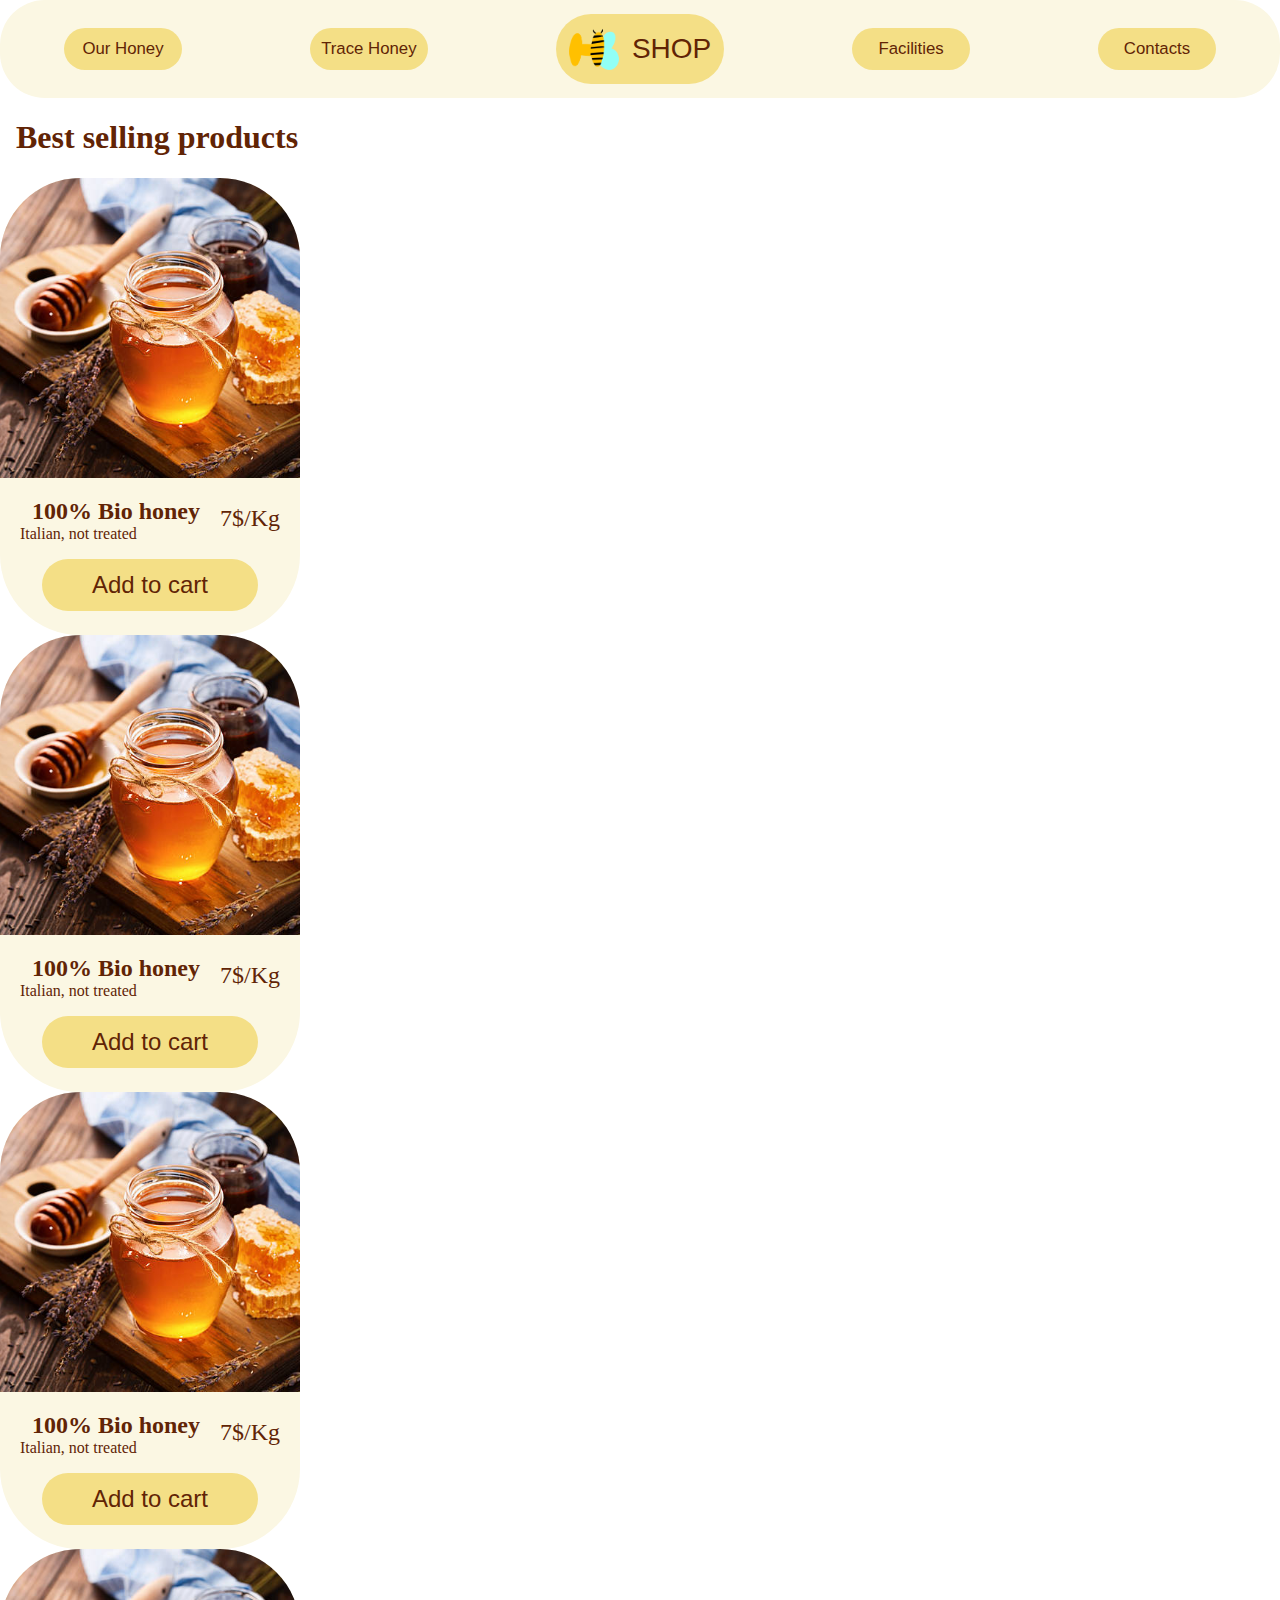
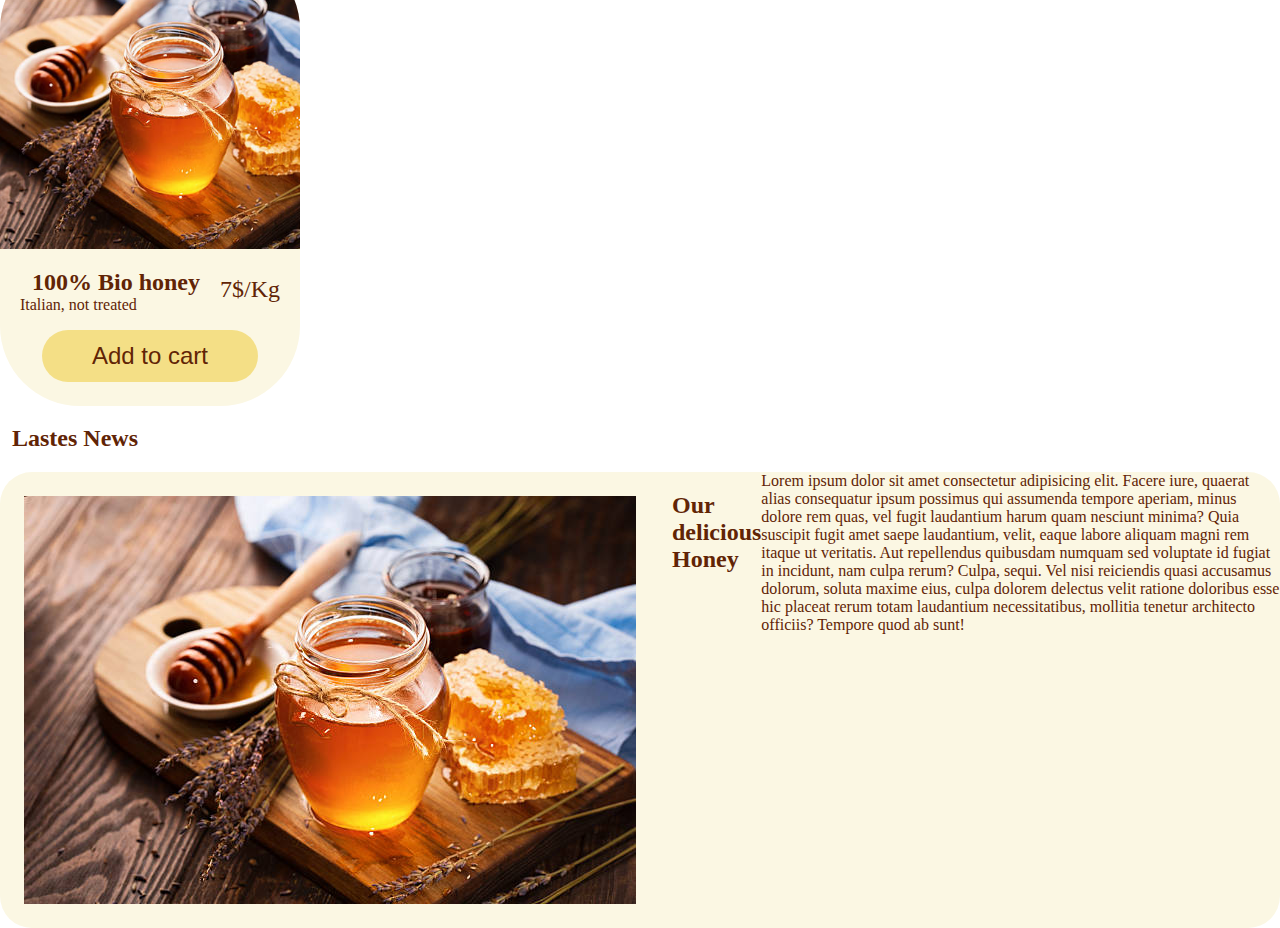
<file: index.html>
<!DOCTYPE html>
<html lang="en">
  <head>
    <meta charset="UTF-8" />
    <meta name="viewport" content="width=device-width, initial-scale=1.0" />
    <link rel="stylesheet" href="./assets/css/card.css" />
    <link rel="stylesheet" href="./assets/css/flexarticle.css" />
    <link rel="stylesheet" href="./assets/css/navigation.css" />
    <link rel="stylesheet" href="./assets/css/style.css" />

    <title>Document</title>
  </head>
  <body>
    <header>
      <nav>
        <div class="navigation">
          <button>Our Honey</button>
          <button>Trace Honey</button>
          <button id="home"><img src="./assets/imgs/logo.png" alt="" />SHOP</button>
          <button>Facilities</button>
          <button>Contacts</button>
        </div>
      </nav>
    </header>
    <h1>Best selling products</h1>
    <div class="cards">
      <div class="card">
        <img class="cover narrow" src="./assets/imgs/honey.jpg" alt="MDN Logo" />
        <div class="info">
          <div>
            <h2>100% Bio honey</h2>
            <p>Italian, not treated</p>
          </div>
          <p>7$/Kg</p>
        </div>
        <button>Add to cart</button>
      </div>
      <div class="card">
        <img class="cover narrow" src="./assets/imgs/honey.jpg" alt="MDN Logo" />
        <div class="info">
          <div>
            <h2>100% Bio honey</h2>
            <p>Italian, not treated</p>
          </div>
          <p>7$/Kg</p>
        </div>
        <button>Add to cart</button>
      </div>
      <div class="card">
        <img class="cover narrow" src="./assets/imgs/honey.jpg" alt="MDN Logo" />
        <div class="info">
          <div>
            <h2>100% Bio honey</h2>
            <p>Italian, not treated</p>
          </div>
          <p>7$/Kg</p>
        </div>
        <button>Add to cart</button>
      </div>
      <div class="card">
        <img class="cover narrow" src="./assets/imgs/honey.jpg" alt="MDN Logo" />
        <div class="info">
          <div>
            <h2>100% Bio honey</h2>
            <p>Italian, not treated</p>
          </div>
          <p>7$/Kg</p>
        </div>
        <button>Add to cart</button>
      </div>
    </div>

    <h2>Lastes News</h2>

    <div class="article-flex">
      <img src="./assets/imgs/honey.jpg" alt="" />
      <h2>Our delicious Honey</h2>
      <p>
        Lorem ipsum dolor sit amet consectetur adipisicing elit. Facere iure, quaerat alias consequatur ipsum possimus
        qui assumenda tempore aperiam, minus dolore rem quas, vel fugit laudantium harum quam nesciunt minima? Quia
        suscipit fugit amet saepe laudantium, velit, eaque labore aliquam magni rem itaque ut veritatis. Aut repellendus
        quibusdam numquam sed voluptate id fugiat in incidunt, nam culpa rerum? Culpa, sequi. Vel nisi reiciendis quasi
        accusamus dolorum, soluta maxime eius, culpa dolorem delectus velit ratione doloribus esse hic placeat rerum
        totam laudantium necessitatibus, mollitia tenetur architecto officiis? Tempore quod ab sunt!
      </p>
    </div>
  </body>
</html>
</file>
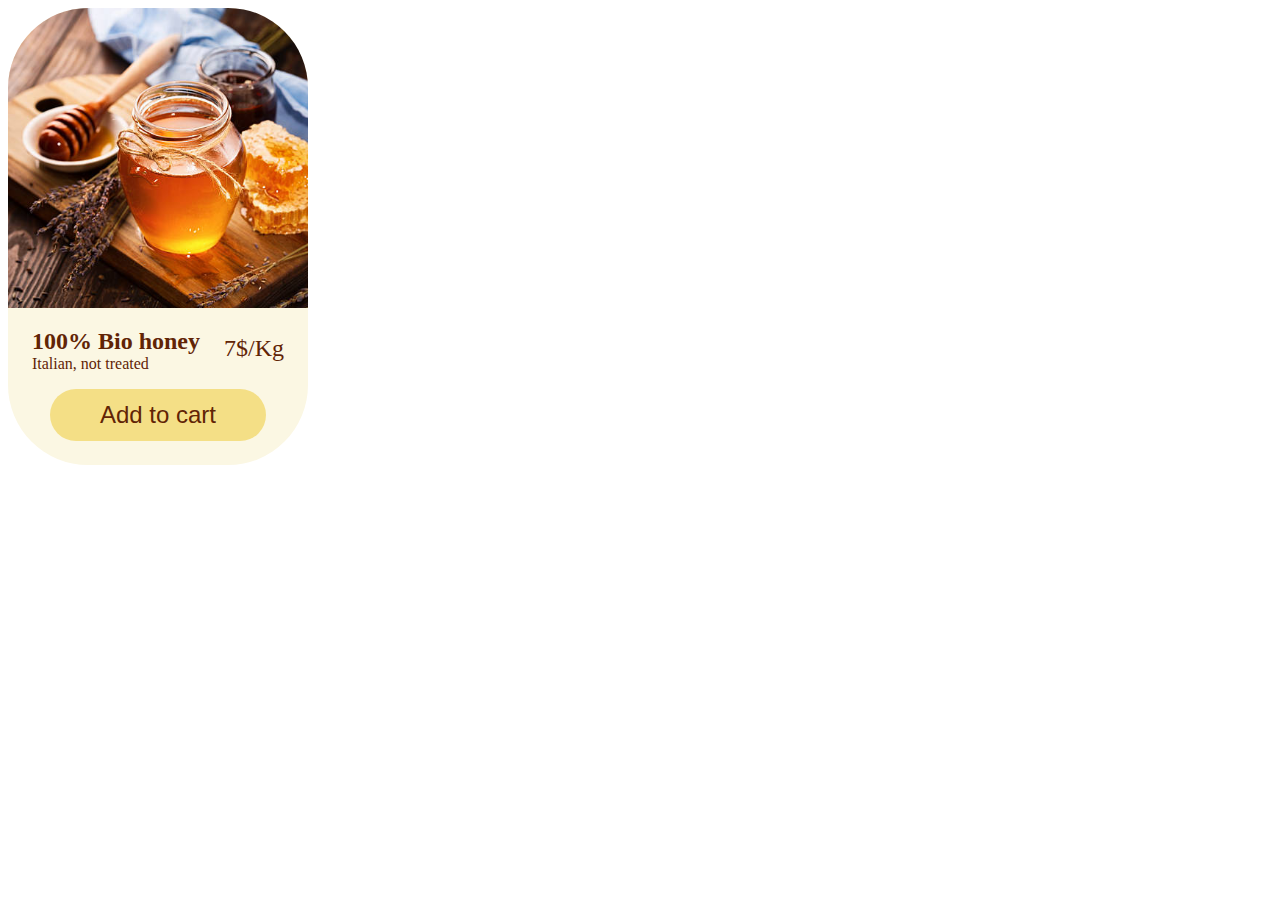
<file: card.html>
<!DOCTYPE html>
<html lang="en">
  <head>
    <meta charset="UTF-8" />
    <meta name="viewport" content="width=device-width, initial-scale=1.0" />
    <link rel="stylesheet" href="./assets/css/card.css" />
    <title>Document</title>
  </head>
  <body>
    <div class="card">
      <img class="cover narrow" src="./assets/imgs/honey.jpg" alt="MDN Logo" />
      <div class="info">
        <div>
          <h2>100% Bio honey</h2>
          <p>Italian, not treated</p>
        </div>
        <p>7$/Kg</p>
      </div>
      <button>Add to cart</button>
    </div>
  </body>
</html>
</file>
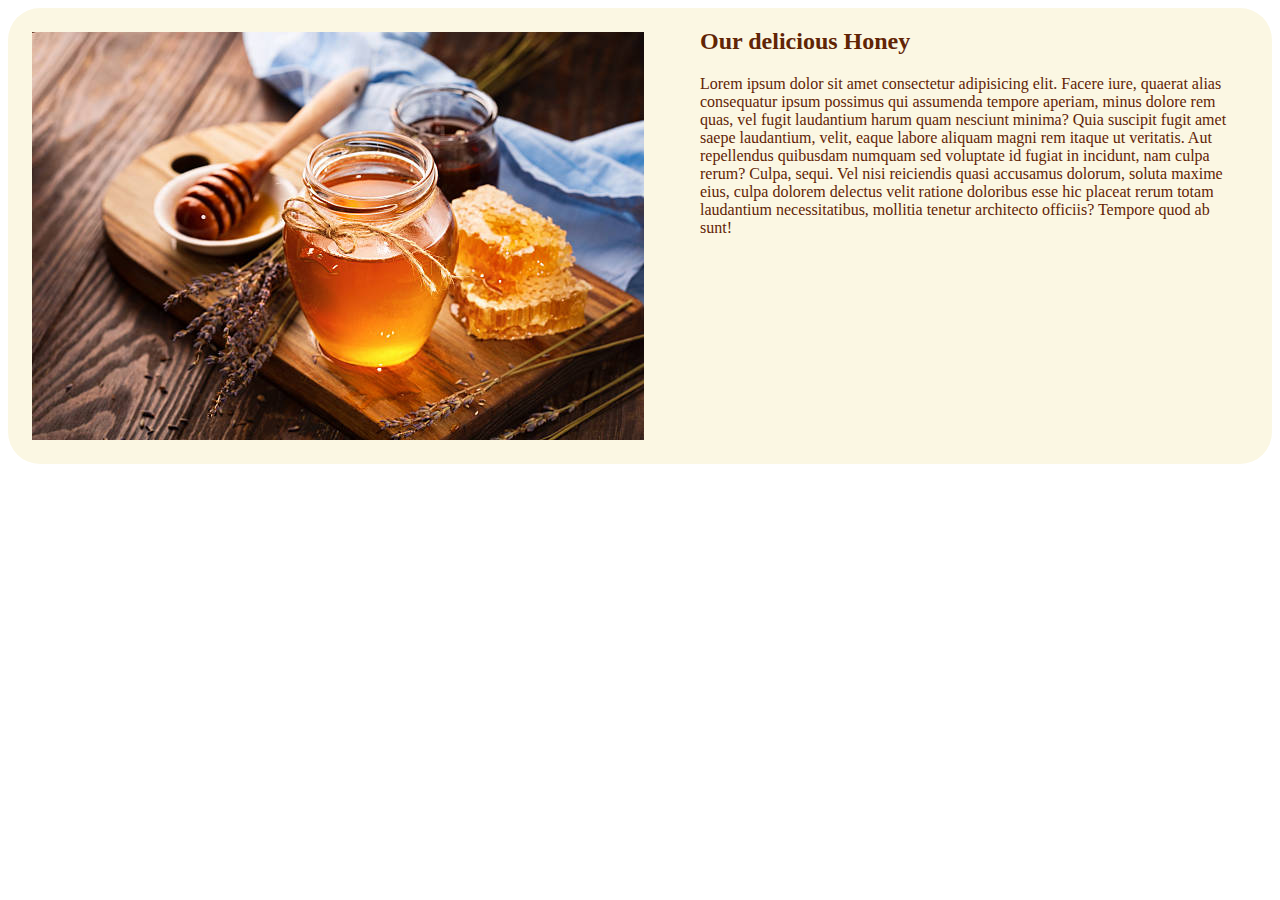
<file: flexiblearticle.html>
<!DOCTYPE html>
<html lang="en">
  <head>
    <meta charset="UTF-8" />
    <meta name="viewport" content="width=device-width, initial-scale=1.0" />
    <link rel="stylesheet" href="./assets/css/flexarticle.css" />
    <title>Document</title>
  </head>
  <body>
    <div class="article-flex">
      <img src="./assets/imgs/honey.jpg" alt="" />
      <div>
        <h2>Our delicious Honey</h2>
        <p>
          Lorem ipsum dolor sit amet consectetur adipisicing elit. Facere iure, quaerat alias consequatur ipsum possimus
          qui assumenda tempore aperiam, minus dolore rem quas, vel fugit laudantium harum quam nesciunt minima? Quia
          suscipit fugit amet saepe laudantium, velit, eaque labore aliquam magni rem itaque ut veritatis. Aut
          repellendus quibusdam numquam sed voluptate id fugiat in incidunt, nam culpa rerum? Culpa, sequi. Vel nisi
          reiciendis quasi accusamus dolorum, soluta maxime eius, culpa dolorem delectus velit ratione doloribus esse
          hic placeat rerum totam laudantium necessitatibus, mollitia tenetur architecto officiis? Tempore quod ab sunt!
        </p>
      </div>
    </div>
  </body>
</html>
</file>
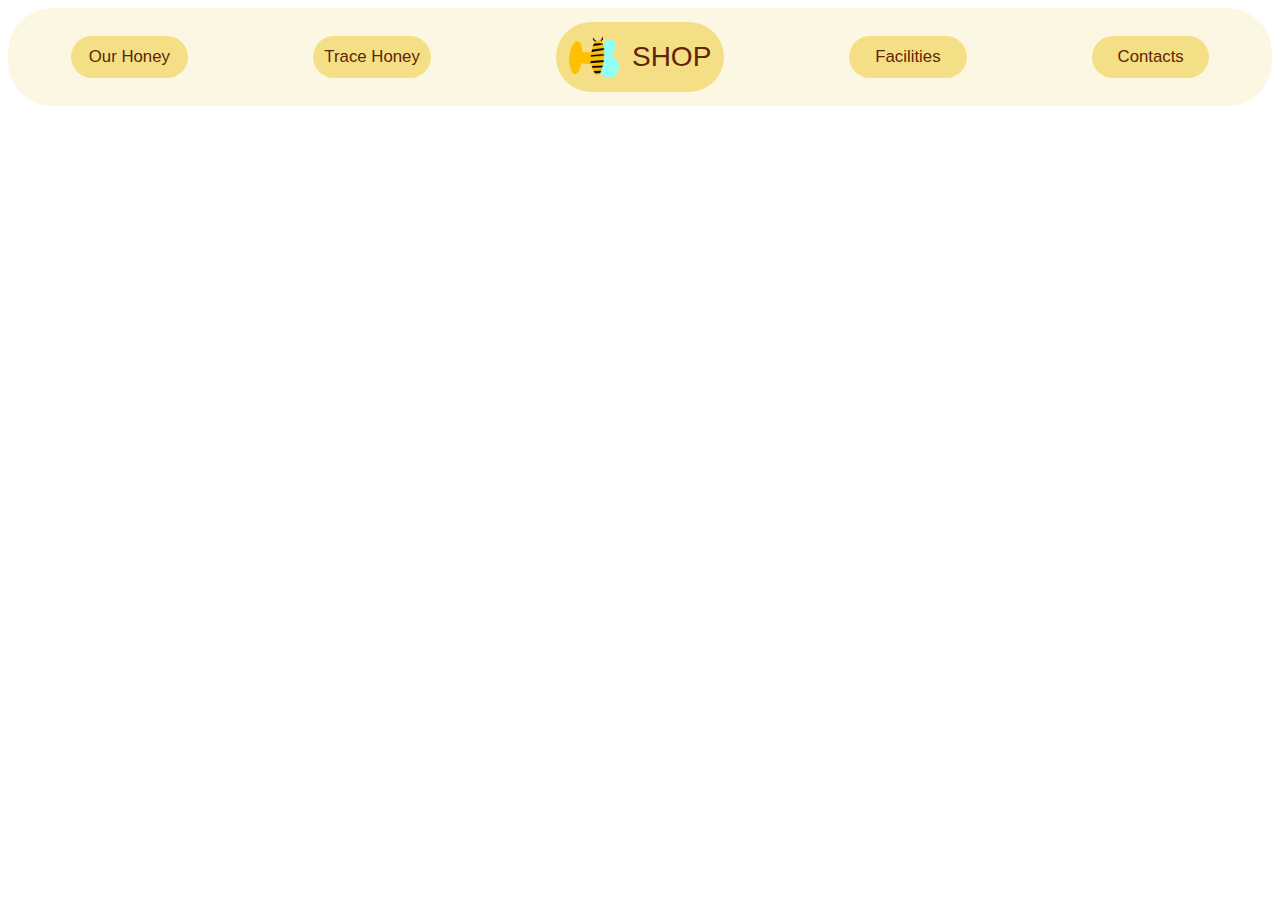
<file: navigation.html>
<!DOCTYPE html>
<html lang="en">
  <head>
    <meta charset="UTF-8" />
    <meta name="viewport" content="width=device-width, initial-scale=1.0" />
    <link rel="stylesheet" href="./assets/css/navigation.css" />
    <title>Document</title>
  </head>
  <body>
    <div class="navigation">
      <button>Our Honey</button>
      <button>Trace Honey</button>
      <button id="home"><img src="./assets/imgs/logo.png" alt="" />SHOP</button>
      <button>Facilities</button>
      <button>Contacts</button>
    </div>
  </body>
</html>
</file>
<file: assets/css/card.css>
*,
*::before,
*::after{
    box-sizing: border-box;
}

.narrow {
    height: 300px;
    border-radius: 5em 5em 0 0;
  }

  .cover {
    object-fit: cover;
  }

  .card{
    border-radius: 5em;
    display: flex;
    flex-direction: column;
    background-color: #fbf7e3;
    color:#612405;
    width:300px
    
  }

  .info{
    display: flex;
    align-items: center;
  }
  div p{
    margin-top: 0;
  }
  .info h2{
    margin-bottom: 0;
  }
  .info div{
    margin-inline-start: auto;
  }
  .info>p{
    margin-inline-start: auto;

    margin-inline-end: auto;
    margin-block: 0;
    font-size: 1.5em;
  }

  button{
    background-color: #f4df86;
    border: none;
    color:#612405;
    font-size: 1.5em;
    border-radius: 2em;
    width: 9em;
    margin-inline: auto;
    margin-block-end: 1em;
    padding-block: 0.5em;
  }
</file>
<file: assets/css/flexarticle.css>
.article-flex{
    background-color: #fbf7e3;
    color:#612405;
    display: flex;
    border-radius: 2em;
}
.article-flex div{
    display: flex;
    flex-direction: column;
    margin-inline: 2em;
}

.article-flex div>p{
    margin-top: 0;
}

.article-flex img{
    margin: 1.5em;
}
</file>
<file: assets/css/navigation.css>
*,
*::before,
*::after{
    box-sizing: border-box;
}
.navigation{
    background-color: #fbf7e3;
    display: flex;
    align-items: center;
    justify-content: space-around;
    border-radius: 4em;

    font-size: 0.7em;
}
.navigation button{
    
    background-color: #f4df86;
    border: none;
    color:#612405;
    font-size: 1.5em;
    border-radius: 2em;
    width: 9em;
    padding-block: 0.5em;
    height: 2.5em;
    margin-block: 0.5em;

    width: 7em;
    margin-inline: 0;
  }
  button>img{
    width: 50px;
  }
#home{
    display: flex;
    align-items: center;
    justify-content: space-around;
    font-size: 2.5em;
    width: 6em;
    padding-block: 0.5em;
  }
</file>
<file: assets/css/style.css>
*,
*::before,
*::after{
    box-sizing: border-box;
}
body{
    margin: 0;
}
h1,h2{
    color: #612405;
    margin-inline-start: 0.5em;
}
@media screen and (min-width: 576px) and (max-width: 768px){
    .navigation{
        border-radius: 0;
    }
    .navigation button,.info> div h2{
        font-size: 0.98em;
    }
    .info p{
        font-size: small;
    }
    #home{
        font-size: 2em;
    }
    .narrow{
        height: 170px;
    }
    .narrow{
        border-radius: 2em 2em 0 0;
    }
    
    .cards{
        display: flex;
        flex-wrap: wrap;
        
    }
    .card{
        width: 44%;
        margin-inline: 1em;
        height: 100%;
        border-radius: 2em;
        margin-block-end: 1em;
    }
    
    .card button{
        font-size: 0.8em;
    }
    
    
    .article-flex{
        flex-wrap: wrap;
        width: 100%;
        justify-content: center;
    }
    
    .article-flex img{
        width: 90%;
        order: 1;
        margin-inline: 0;
    }
    
    .article-flex div{
        margin-inline: 0;
    }
    .article-flex p{
        padding-inline: 2em;
    }
}
</file>
